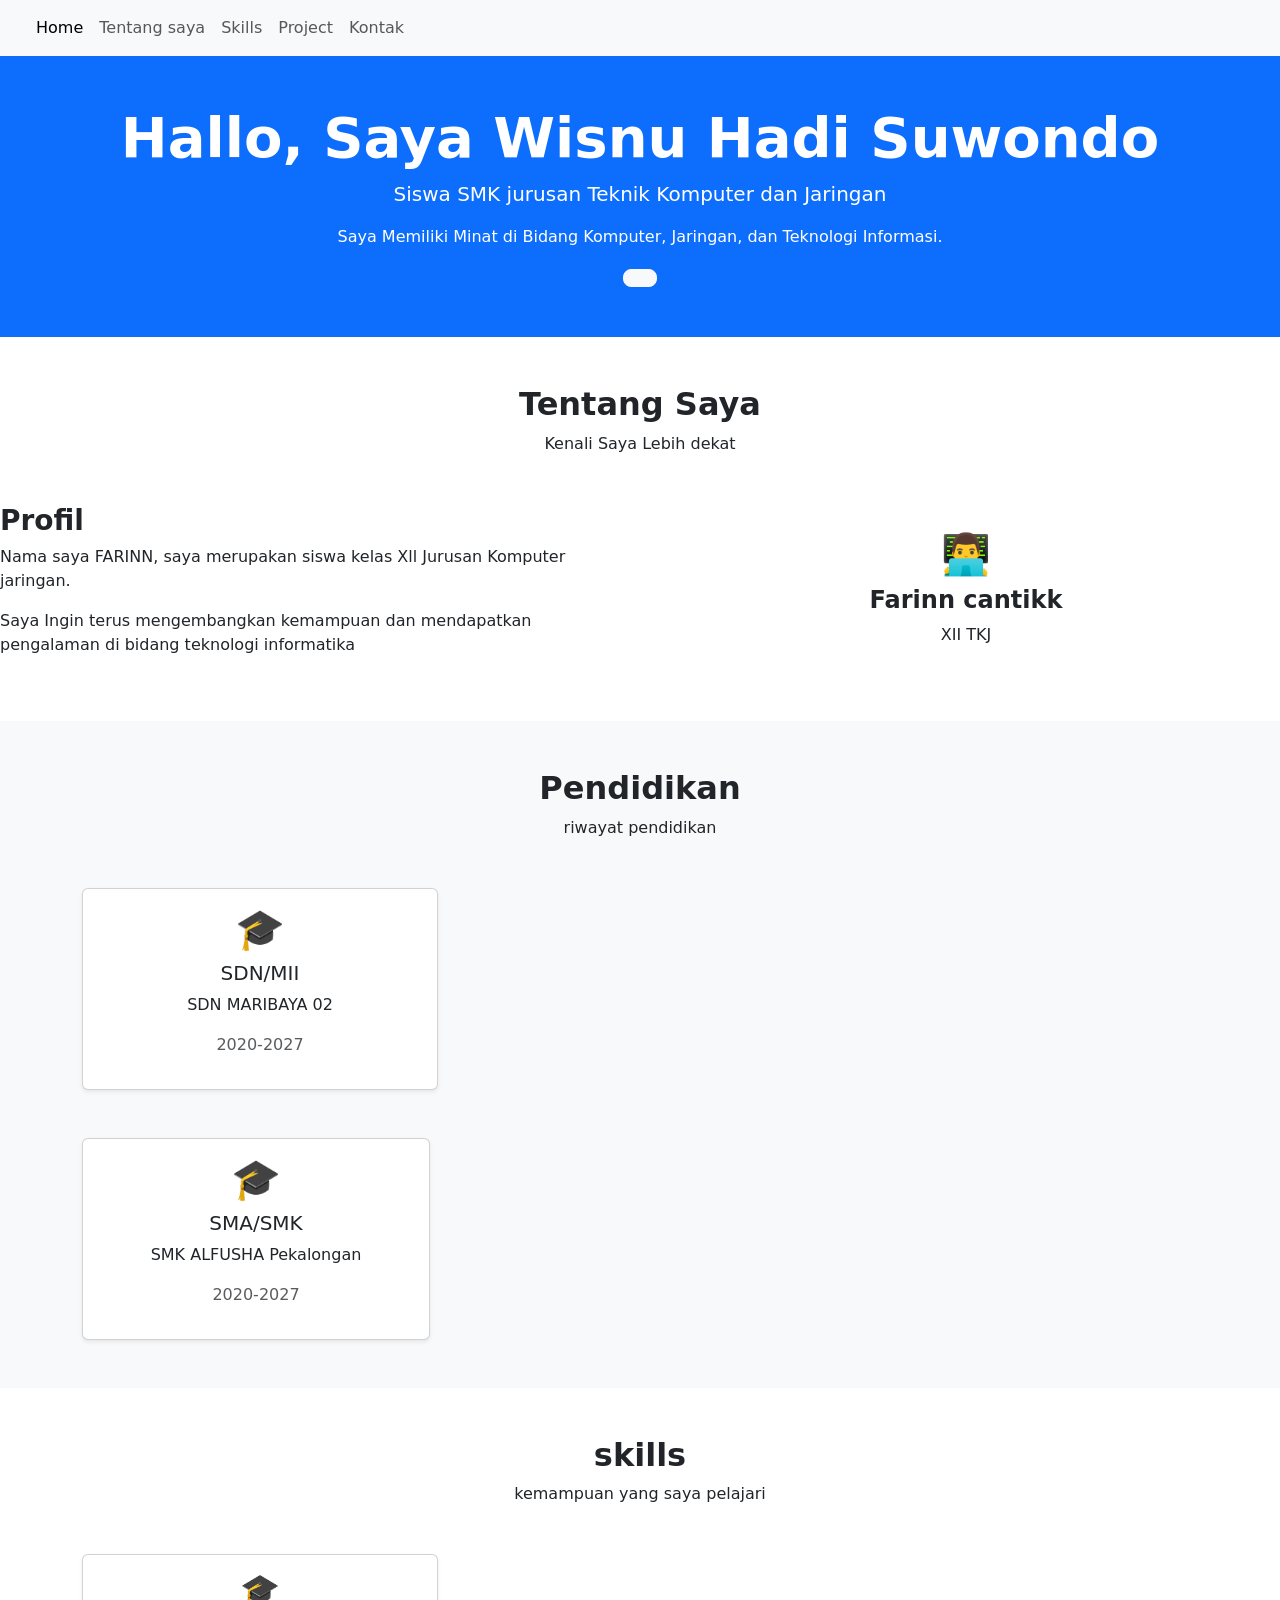
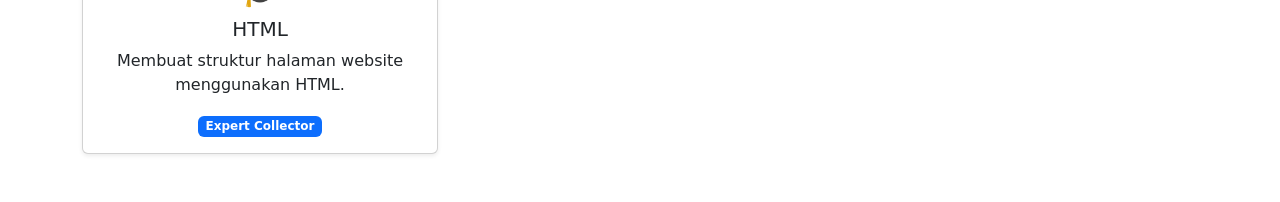
<file: portofolio.html>
<!DOCTYPE html>
<html lang="en">
<head>
    <meta charset="UTF-8">
    <meta name="viewport" content="width=device-width, initial-scale=1.0">
    <title>Portopolio</title>
    <link href="https://cdn.jsdelivr.net/npm/bootstrap@5.0.2/dist/css/bootstrap.min.css" rel="stylesheet" integrity="sha384-EVSTQN3/azprG1Anm3QDgpJLIm9Nao0Yz1ztcQTwFspd3yD65VohhpuuCOmLASjC" crossorigin="anonymous">
</head>
<body>
   <nav class="navbar navbar-expand-lg navbar-light bg-light">
  <div class="container-fluid">
    <a class="navbar-brand" href="#home"></a>
    <button class="navbar-toggler" type="button" data-bs-toggle="collapse" data-bs-target="#navbarNav" aria-controls="navbarNav" aria-expanded="false" aria-label="Toggle navigation">
      <span class="navbar-toggler-icon"></span>
    </button>
    <div class="collapse navbar-collapse" id="navbarNav">
      <ul class="navbar-nav">
        <li class="nav-item">
          <a class="nav-link active" aria-current="page" href="#home">Home</a>
        </li>
        <li class="nav-item">
          <a class="nav-link" href="#about">Tentang saya</a>
        </li>
        <li class="nav-item">
          <a class="nav-link" href="#skills">Skills</a>
        </li>
       <li class="nav-item">
          <a class="nav-link" href="#project">Project</a>
        </li>
        <li class="nav-item">
          <a class="nav-link" href="#contact">Kontak</a>
        </li>
      </ul>
    </div>
  </div>
</nav>
<section id="home"class="bg-primary text-white text-center py-5">
    <div class="container">
        <h1 class="display-4 fw-bold">
            Hallo, Saya Wisnu Hadi Suwondo
        </h1>
<p class="lead">
  Siswa SMK jurusan Teknik Komputer dan Jaringan 
</p>
<p>
  Saya Memiliki Minat di Bidang Komputer, Jaringan, dan Teknologi Informasi.
</p>
<a href="#about" class="btn btn-light btn-lg" tentang saya>
</a>
    </div>
</section>
<section id="about" class="py-5">
  <div class="text-center mb-5">
    <h2 class="fw-bold">
      Tentang Saya
    </h2>
    <p>
      Kenali Saya Lebih dekat
    </p>
  </div>
<div class="row align-items-center">
  <div class="col-md-6">
    <h3 class="fw-bold">
      Profil
    </h3>
    <p>
      Nama saya FARINN, saya merupakan siswa kelas Xll Jurusan Komputer jaringan.
    </p>
    <p>Saya Ingin terus mengembangkan kemampuan dan mendapatkan pengalaman di bidang teknologi informatika</p>
  </div>
  <div class="col-md-6">
    <div class="bg-light-p-5 rounded text-center">
      <h1>
        &#X1F468;&#X200D;&#X1F4BB;
      </h1>
<h4 class="fw-bold">Farinn cantikk</h4>
<p class="mb-0">XII TKJ 
</p>
    </div>
  </div>
</div>
</section>
<section id="education" class="bg-light py-5">
  <div class="container">
    <div class="text-center mb-5">
      <h2 class="fw-bold">Pendidikan</h2>
<p>
   riwayat pendidikan
    </p>
  </div>
    <div class="row g-4">
  <div class="col-md-4">
    <div class="card h-100 shadow-sm">
    <div class="card-body text-center">
      <h1>&#x1f393;</h1>
      <h5 class="card-title">SDN/MII</h5>
      <P class="card-text">SDN MARIBAYA 02</P>
      <p class="text-muted"> 2020-2027</p>
          </div>
          </div>
          </div>
   <div class="row g-4">
  <div class="col-md-4">
    <div class="card h-100 shadow-sm">
    <div class="card-body text-center">
      <h1>&#x1f393;</h1>
      <h5 class="card-title">SMA/SMK</h5>
      <P class="card-text">SMK ALFUSHA Pekalongan</P>
      <p class="text-muted"> 2020-2027</p>
        </div>
     </div>
   </div>
  </div>
  </div>
</section>
  <section id="skilla" class="py-5">
    <div
    class="container">
  <div class="text-center mb-5">
    <h2 class="fw-bold">skills</h2>
    <p>
      kemampuan yang saya pelajari
    </p>
  </div>
     <div class="row g-4">
      <div class="col-md-4">
    <div class="card h-100 shadow-sm">
    <div class="card-body text-center">
      <h2>&#x1F393;</h2>
      <h5 class="card-title">HTML</h5>
      <p class="card-text">Membuat struktur halaman website menggunakan HTML.</p>
      <span class="badge bg-primary"> Expert Collector</span>
           </div>
       </div>
  </div>
     </div>
  </div>
  </section>
  <section>
  
  </section>
</body>
</html>
</file>
